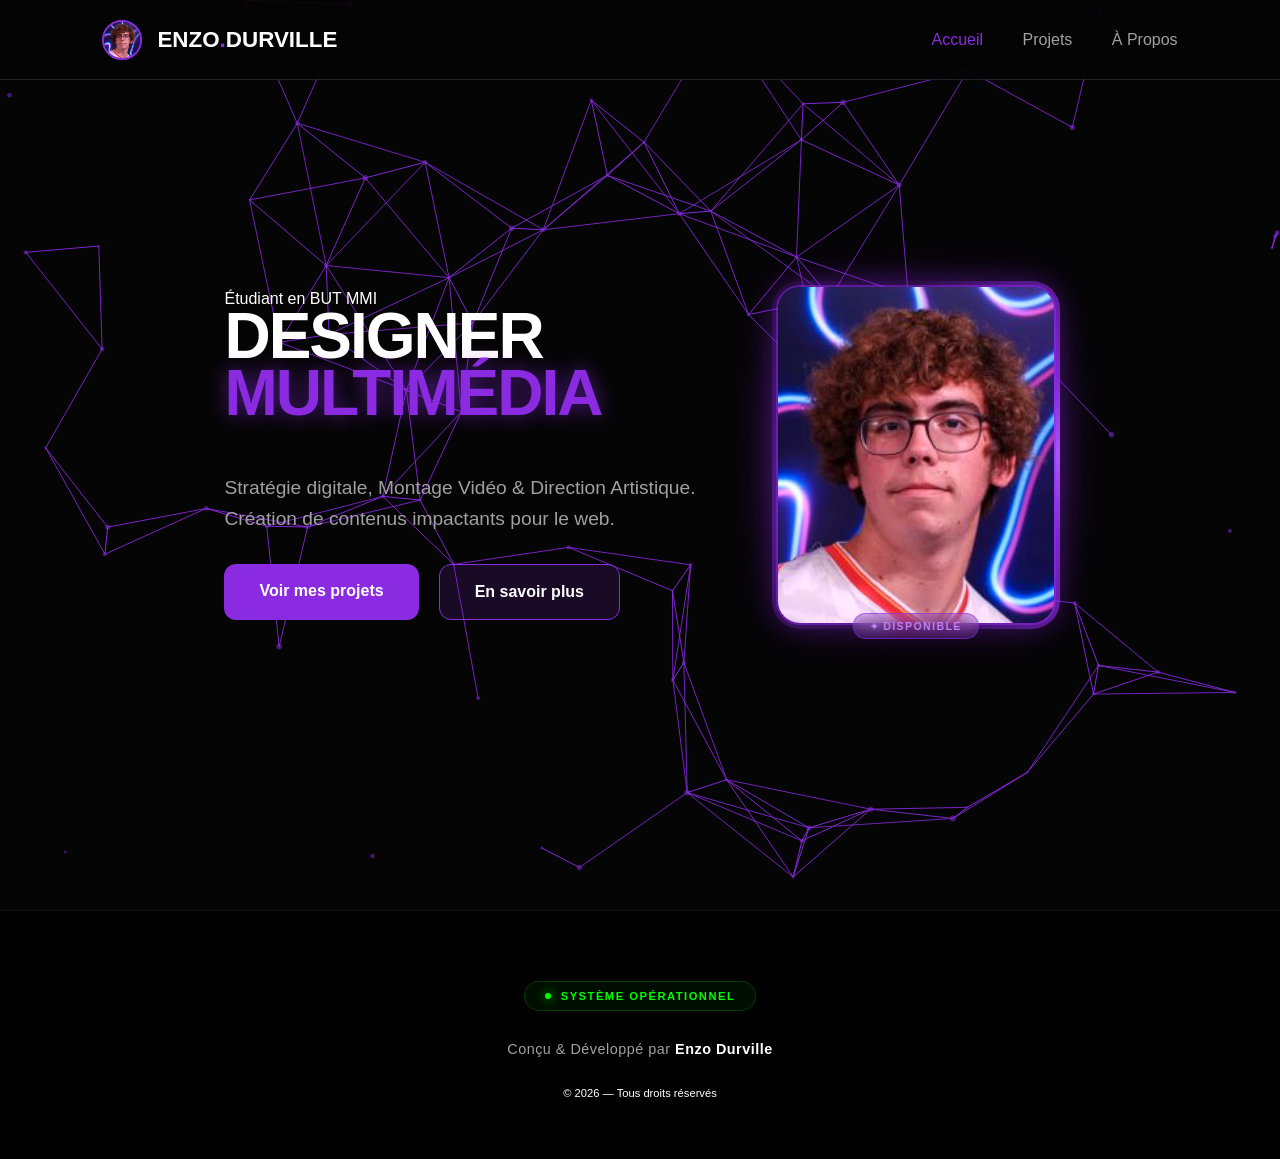
<file: index.html>
<!DOCTYPE html>
<html lang="fr">
<head>
    <meta charset="UTF-8">
    <title>Enzo Durville | Designer Multimédia</title>
    <link rel="stylesheet" href="style.css">
    
    <meta charset="UTF-8">

    <meta name="viewport" content="width=device-width, initial-scale=1.0">

    <meta name="description" content="Mon portfolio">

    <style>
        
        .hero-layout {
            height: 70vh;
            display: flex;
            align-items: center;
            justify-content: center;
            gap: 80px;
        }

        .hero-text {
            display: flex;
            flex-direction: column;
            align-items: flex-start;
            text-align: left;
        }

        .hero-text p {
            color: var(--text-dim);
            margin: 30px 0;
            font-size: 1.2rem;
            max-width: 520px;
            line-height: 1.6;
        }

        .hero-text .btn-group {
            display: flex;
            gap: 20px;
        }

        /* --- PHOTO GLOW --- */
        .hero-photo-wrapper {
            position: relative;
            flex-shrink: 0;
        }

        /* Halo animé derrière la photo */
        .hero-photo-wrapper::before {
            content: '';
            position: absolute;
            inset: -18px;
            border-radius: 32px;
            background: radial-gradient(circle, rgba(138, 43, 226, 0.55) 0%, rgba(138, 43, 226, 0.15) 55%, transparent 75%);
            filter: blur(18px);
            animation: pulseGlow 3s ease-in-out infinite;
            z-index: 0;
        }

        /* Anneau violet tournant */
        .hero-photo-wrapper::after {
            content: '';
            position: absolute;
            inset: -4px;
            border-radius: 28px;
            background: conic-gradient(
                from 0deg,
                transparent 0deg,
                rgba(138, 43, 226, 0.9) 60deg,
                rgba(180, 100, 255, 1) 90deg,
                rgba(138, 43, 226, 0.9) 120deg,
                transparent 180deg,
                rgba(138, 43, 226, 0.4) 240deg,
                transparent 360deg
            );
            animation: spinRing 4s linear infinite;
            z-index: 0;
        }

        .hero-photo {
            position: relative;
            z-index: 1;
            width: 280px;
            height: 340px;
            object-fit: cover;
            border-radius: 24px;
            border: 2px solid rgba(138, 43, 226, 0.6);
            display: block;
            /* Légère lueur interne sur la photo elle-même */
            box-shadow:
                0 0 30px rgba(138, 43, 226, 0.4),
                0 0 60px rgba(138, 43, 226, 0.15),
                inset 0 0 20px rgba(138, 43, 226, 0.05);
            filter: brightness(1.05) contrast(1.05);
        }

        /* Petit badge flottant */
        .hero-photo-badge {
            position: absolute;
            bottom: -14px;
            left: 50%;
            transform: translateX(-50%);
            z-index: 2;
            background: rgba(138, 43, 226, 0.2);
            border: 1px solid rgba(138, 43, 226, 0.6);
            backdrop-filter: blur(10px);
            padding: 6px 16px;
            border-radius: 50px;
            font-size: 0.65rem;
            font-weight: 700;
            letter-spacing: 1.5px;
            text-transform: uppercase;
            color: #c084fc;
            white-space: nowrap;
        }

        @keyframes pulseGlow {
            0%, 100% { opacity: 0.7; transform: scale(1); }
            50%       { opacity: 1;   transform: scale(1.06); }
        }

        @keyframes spinRing {
            from { transform: rotate(0deg); }
            to   { transform: rotate(360deg); }
        }

        /* --- RESPONSIVE --- */
        @media (max-width: 900px) {
            .hero-layout {
                flex-direction: column-reverse;
                height: auto;
                padding-top: 20px;
                gap: 40px;
                text-align: center;
            }
            .hero-text { align-items: center; }
            .hero-text p { font-size: 1rem; }
            .hero-photo { width: 200px; height: 240px; }
        }
    </style>
</head>
<body>
   <canvas id="bg-canvas"></canvas>

   <nav>
    <div class="nav-container-left">
        <img src="moi.jpg" alt="Enzo Durville" class="nav-author-img">
        <div class="logo">ENZO<span>.</span>DURVILLE</div>
    </div>
    
    <div class="menu-toggle" id="mobile-menu">
        <span class="bar"></span>
        <span class="bar"></span>
        <span class="bar"></span>
    </div>

    <div class="nav-links">
        <a href="index.html" class="active" id="nav-home">Accueil</a>
        <a href="projets.html" id="nav-projects">Projets</a>
        <a href="a-propos.html" id="nav-about">À Propos</a>
    </div>
</nav>

    <main class="container">
        <div class="hero-layout">

            <!-- TEXTE GAUCHE -->
            <div class="hero-text">
                <span class="section-tag">Étudiant en BUT MMI</span>

                <h1 class="big-title">
                    Designer <br>
                    <span class="purple-glow">Multimédia</span>
                </h1>

                <p>
                    Stratégie digitale, Montage Vidéo & Direction Artistique.<br>
                    Création de contenus impactants pour le web.
                </p>

                <div class="btn-group">
                    <a href="projets.html" class="btn-open" style="width:auto; padding:18px 35px; margin-top:0;">
                        Voir mes projets
                    </a>
                    <a href="a-propos.html" class="btn-open" style="width:auto; padding:18px 35px; margin-top:0; background:rgba(138,43,226,0.15); border:1px solid var(--accent);">
                        En savoir plus
                    </a>
                </div>
            </div>

            <!-- PHOTO DROITE avec GLOW -->
            <div class="hero-photo-wrapper">
                <img src="moi.jpg" alt="Enzo Durville" class="hero-photo">
                <span class="hero-photo-badge">✦ Disponible</span>
            </div>

        </div>
    </main>

<footer>
    <div class="footer-vertical-container">
        <div class="footer-status-badge">
            <span class="status-dot"></span>
            <span class="status-text">Système Opérationnel</span>
        </div>
        <p class="footer-credit">Conçu & Développé par <strong>Enzo Durville</strong></p>
        <p class="copyright">© 2026 — Tous droits réservés</p>
    </div>
</footer>
    <script src="script.js"></script>
</body>
</html>
</file>
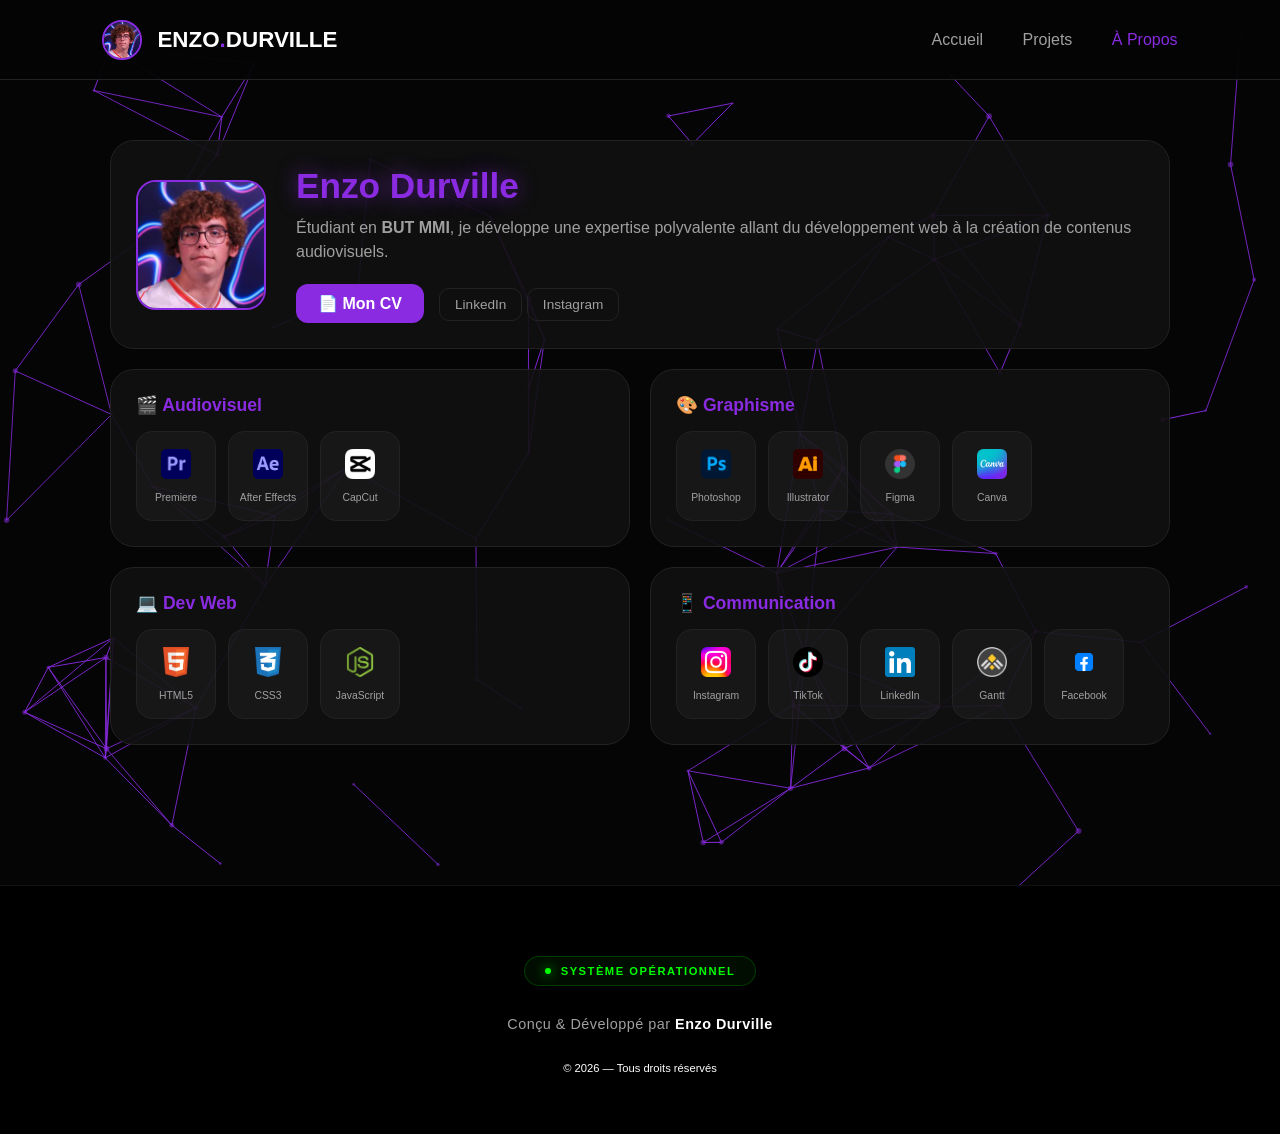
<file: a-propos.html>
<!DOCTYPE html>
<html lang="fr">
<head>
    <meta charset="UTF-8">
    <meta name="viewport" content="width=device-width, initial-scale=1.0">
    <title>À Propos | Enzo Durville</title>
    <meta name="description" content="Découvrez le profil d'Enzo Durville, étudiant en BUT MMI, spécialisé en développement web, création audiovisuelle, graphisme et communication digitale.">
    <link rel="stylesheet" href="style.css">
</head>
<body>
    <canvas id="bg-canvas"></canvas>

    <nav>
        <div class="nav-container-left">
            <img src="moi.jpg" alt="Enzo Durville - Photo de profil miniature" class="nav-author-img">
            <div class="logo">ENZO<span>.</span>DURVILLE</div>
        </div>
        <div class="nav-links">
            <a href="index.html">Accueil</a>
            <a href="projets.html">Projets</a>
            <a href="a-propos.html" class="active">À Propos</a>
        </div>
    </nav>

    <main class="container">
        <div class="bento-grid">
            
            <div class="bento-item col-4">
                <div class="bio-content">
                    <img src="moi.jpg" class="profile-photo" alt="Portrait de Enzo Durville - Étudiant en BUT MMI">
                    <div>
                        <h2 class="purple-glow" style="font-size: 2.2rem;">Enzo Durville</h2>
                        <p style="color: var(--text-dim); margin-top: 10px; line-height: 1.5;">
                            Étudiant en <b>BUT MMI</b>, je développe une expertise polyvalente allant du développement web à la création de contenus audiovisuels.
                        </p>
                        <div class="bio-actions">
                            <a href="CV_Enzo_Durville.pdf" class="cv-button" download>📄 Mon CV</a>
                            <div class="bio-socials">
                                <a href="https://www.linkedin.com/in/enzo-durville-2365353ab/" target="_blank">LinkedIn</a>
                                <a href="https://www.instagram.com/durvilleenzo/" target="_blank">Instagram</a>
                            </div>
                        </div>
                    </div>
                </div>
            </div>

            <div class="bento-item col-2">
                <h3 style="color: var(--accent); font-size: 1.1rem; margin-bottom: 10px;">🎬 Audiovisuel</h3>
                <div class="soft-grid">
                    <div class="soft-card"><img src="images/logo-pr.png" alt="Logo de Adobe Premiere Pro"><span>Premiere</span></div>
                    <div class="soft-card"><img src="images/logo-ae.png" alt="Logo de Adobe After Effects"><span>After Effects</span></div>
                    <div class="soft-card"><img src="images/logo-capcut.png" alt="Logo de CapCut"><span>CapCut</span></div>
                </div>
            </div>

            <div class="bento-item col-2">
                <h3 style="color: var(--accent); font-size: 1.1rem; margin-bottom: 10px;">🎨 Graphisme</h3>
                <div class="soft-grid">
                    <div class="soft-card"><img src="images/logo-ps.png" alt="Logo de Adobe Photoshop"><span>Photoshop</span></div>
                    <div class="soft-card"><img src="images/logo-ai.png" alt="Logo de Adobe Illustrator"><span>Illustrator</span></div>
                    <div class="soft-card"><img src="images/logo-figma.png" alt="Logo de Figma"><span>Figma</span></div>
                    <div class="soft-card"><img src="images/logo-canva.png" alt="Logo de Canva"><span>Canva</span></div>
                </div>
            </div>

            <div class="bento-item col-2">
                <h3 style="color: var(--accent); font-size: 1.1rem; margin-bottom: 10px;">💻 Dev Web</h3>
                <div class="soft-grid">
                    <div class="soft-card"><img src="images/logo-html.png" alt="Logo de HTML5"><span>HTML5</span></div>
                    <div class="soft-card"><img src="images/logo-css.png" alt="Logo de CSS3"><span>CSS3</span></div>
                    <div class="soft-card"><img src="images/logo-js.png" alt="Logo de JavaScript"><span>JavaScript</span></div>
                </div>
            </div>

            <div class="bento-item col-2">
                <h3 style="color: var(--accent); font-size: 1.1rem; margin-bottom: 10px;">📱 Communication</h3>
                <div class="soft-grid">
                    <div class="soft-card"><img src="images/logo-insta.png" alt="Logo d'Instagram"><span>Instagram</span></div>
                    <div class="soft-card"><img src="images/logo-tiktok.png" alt="Logo de TikTok"><span>TikTok</span></div>
                    <div class="soft-card"><img src="images/logo-linkedin.png" alt="Logo de LinkedIn"><span>LinkedIn</span></div>
                    <div class="soft-card"><img src="images/logo-gantt.png" alt="Icône de gestion de projet - Diagramme de Gantt"><span>Gantt</span></div>
                    <div class="soft-card"><img src="images/logo-facebook.png" alt="Logo de Facebook"><span>Facebook</span></div>
                </div>
            </div>

        </div>
    </main>

    <footer>
        <div class="footer-vertical-container">
            <div class="footer-status-badge">
                <span class="status-dot"></span>
                <span class="status-text">Système Opérationnel</span>
            </div>
            <p class="footer-credit">Conçu & Développé par <strong>Enzo Durville</strong></p>
            <p class="copyright">© 2026 — Tous droits réservés</p>
        </div>
    </footer>
    <script src="script.js"></script>
</body>
</html>
</file>
<file: style.css>
/* --- VARIABLES ET THÈME --- */
:root {
    --bg: #050505;
    --card-bg: rgba(17, 17, 17, 0.9);
    --accent: #8a2be2; 
    --text: #ffffff;
    --text-dim: #a0a0a0;
    --border: #222222;
    --font-main: 'Inter', -apple-system, sans-serif;
}

/* --- RESET ET BASE --- */
* { margin: 0; padding: 0; box-sizing: border-box; }
body { 
    background-color: var(--bg); 
    color: var(--text); 
    font-family: var(--font-main);
    overflow-x: hidden;
    min-height: 100vh;
}

#bg-canvas {
    position: fixed; top: 0; left: 0; width: 100%; height: 100%;
    z-index: -1; background: var(--bg);
}

/* --- NAVIGATION --- */
nav {
    display: flex; justify-content: space-between; align-items: center;
    padding: 0 8%; height: 80px; position: fixed; width: 100%; top: 0; z-index: 1000;
    background: rgba(5, 5, 5, 0.85); backdrop-filter: blur(20px); border-bottom: 1px solid var(--border);
}

.nav-container-left { display: flex; align-items: center; gap: 15px; }
.nav-author-img { width: 40px; height: 40px; border-radius: 50%; border: 2px solid var(--accent); object-fit: cover; }
.logo { font-size: 1.4rem; font-weight: 800; }
.logo span { color: var(--accent); }

.nav-links a { 
    text-decoration: none; color: var(--text-dim); margin-left: 35px; 
    transition: 0.3s; font-weight: 500;
}
.nav-links a.active, .nav-links a:hover { color: var(--accent); }

/* --- CONTENEUR --- */
.container { max-width: 1100px; margin: 0 auto; padding: 140px 20px 60px; }

/* --- TYPOGRAPHIE --- */
.big-title {
    font-size: clamp(2.5rem, 6vw, 4rem); font-weight: 900;
    text-transform: uppercase; line-height: 0.9; letter-spacing: -2px; margin-bottom: 20px;
}
.purple-glow { color: var(--accent); text-shadow: 0 0 20px rgba(138, 43, 226, 0.6); }

/* --- GRILLE BENTO (À PROPOS) --- */
.bento-grid { 
    display: grid; grid-template-columns: repeat(4, 1fr); gap: 20px; 
}
.bento-item { 
    background: var(--card-bg); border: 1px solid var(--border); 
    padding: 25px; border-radius: 24px; transition: 0.4s ease;
}
.bento-item:hover { transform: translateY(-5px); border-color: var(--accent); }

.col-4 { grid-column: span 4; }
.col-2 { grid-column: span 2; } /* Pour mettre 2 blocs côte à côte */

/* Profil & Actions */
.bio-content { display: flex; align-items: center; gap: 30px; }
.profile-photo { width: 130px; height: 130px; border-radius: 20px; border: 2px solid var(--accent); object-fit: cover; }
.bio-actions { margin-top: 20px; display: flex; align-items: center; gap: 15px; flex-wrap: wrap; }

.cv-button {
    background: var(--accent); color: white; text-decoration: none;
    padding: 10px 22px; border-radius: 12px; font-weight: 700;
    display: flex; align-items: center; gap: 8px; transition: 0.3s;
}
.cv-button:hover { background: #a147ff; transform: scale(1.05); }

.bio-socials a {
    color: var(--text-dim); text-decoration: none; font-size: 0.85rem;
    padding: 8px 15px; border: 1px solid var(--border); border-radius: 10px; transition: 0.3s;
}
.bio-socials a:hover { color: var(--accent); border-color: var(--accent); }

/* Logiciels */
.soft-grid { display: flex; flex-wrap: wrap; gap: 12px; margin-top: 15px; }
.soft-card { 
    display: flex; flex-direction: column; align-items: center; justify-content: center;
    background: rgba(255,255,255,0.03); width: 75px; height: 85px; 
    border-radius: 15px; border: 1px solid var(--border);
}
.soft-card img { width: 28px; height: 28px; margin-bottom: 5px; }
.soft-card span { font-size: 0.6rem; color: var(--text-dim); text-align: center; }

/* --- GRILLE PROJETS --- */
.project-grid { 
    display: grid; grid-template-columns: repeat(2, 1fr); gap: 25px; 
}
.project-card { 
    background: var(--card-bg); border: 1px solid var(--border); 
    border-radius: 5px; overflow: hidden; cursor: pointer; transition: 0.4s;
}
.project-card:hover { transform: translateY(-10px); border-color: var(--accent); }
.project-img-container { width: 100%; height: 220px; overflow: hidden; }
.project-img { width: 100%; height: 100%; object-fit: cover; }

/* --- MODALE PROJETS --- */
.modal {
    display: none; position: fixed; z-index: 2000; left: 0; top: 0;
    width: 100%; height: 100%; background: rgba(0,0,0,0.9); align-items: center; justify-content: center;
}
.modal-content {
    background: #111; width: 90%; max-width: 900px; border-radius: 30px;
    padding: 40px; position: relative; border: 1px solid var(--border);
}
.close-btn { position: absolute; right: 25px; top: 20px; font-size: 30px; cursor: pointer; }
.modal-body { display: flex; gap: 30px; }
.modal-left { flex: 1.5; }
.modal-right { flex: 1; display: flex; flex-direction: column; gap: 20px; }
#modalImg { width: 100%; border-radius: 15px; margin-top: 20px; border: 1px solid var(--border); }

.project-info-box { background: #181818; padding: 20px; border-radius: 20px; }
.info-item { margin-bottom: 15px; }
.info-label { display: block; color: var(--accent); font-size: 0.7rem; font-weight: bold; text-transform: uppercase; }

.btn-open {
    display: inline-block; background: var(--accent); color: white;
    padding: 15px; border-radius: 12px; text-align: center; text-decoration: none; font-weight: bold;
}

/* --- FOOTER --- */
footer { margin-top: 50px; padding: 40px 0; border-top: 1px solid var(--border); text-align: center; }
.footer-status-container { display: flex; justify-content: center; align-items: center; gap: 10px; margin-top: 10px; }
.status-dot { height: 8px; width: 8px; background: #00ff00; border-radius: 50%; box-shadow: 0 0 8px #00ff00; }

/* --- MENU MOBILE --- */
.menu-toggle { display: none; flex-direction: column; cursor: pointer; gap: 5px; }
.bar { width: 25px; height: 3px; background: white; border-radius: 2px; transition: 0.3s; }

@media (max-width: 768px) {
    .menu-toggle { display: flex; }
    .nav-links {
        display: none; position: absolute; top: 80px; left: 0; width: 100%;
        background: rgba(5,5,5,0.95); flex-direction: column; padding: 20px; text-align: center;
    }
    .nav-links.active { display: flex; }
    .nav-links a { margin: 15px 0; }
    .bento-grid, .project-grid { grid-template-columns: 1fr; }
    .col-4, .col-2 { grid-column: span 1; }
    .modal-body { flex-direction: column; }
    .bio-content { flex-direction: column; text-align: center; }
}
/* --- FOOTER VERTICAL ET CENTRÉ --- */
footer {
    background-color: #000000; /* Fond noir pur */
    padding: 60px 20px;
    border-top: 1px solid #111;
    width: 100%;
    margin-top: 80px;
}

.footer-vertical-container {
    max-width: 600px;
    margin: 0 auto;
    display: flex;
    flex-direction: column; /* Aligne les éléments verticalement */
    align-items: center;    /* Centre horizontalement */
    justify-content: center;
    gap: 20px;              /* Espace entre chaque ligne */
    text-align: center;
}

.footer-logo {
    font-size: 1.2rem;
    font-weight: 800;
    letter-spacing: 2px;
}

.footer-credit {
    color: var(--text-dim);
    font-size: 0.9rem;
    letter-spacing: 0.5px;
}

.footer-credit strong {
    color: var(--text);
}

/* --- BADGE STATUT VERTICAL --- */
.footer-status-badge {
    display: flex;
    align-items: center;
    gap: 10px;
    background: rgba(0, 255, 0, 0.05); /* Très léger fond vert */
    padding: 8px 20px;
    border-radius: 50px;
    border: 1px solid rgba(0, 255, 0, 0.2);
    margin: 10px 0;
}

.status-dot {
    height: 6px;
    width: 6px;
    background-color: #00ff00;
    border-radius: 50%;
    box-shadow: 0 0 12px #00ff00;
}

.status-text {
    font-size: 0.7rem;
    color: #00ff00;
    font-weight: 700;
    text-transform: uppercase;
    letter-spacing: 1.5px;
    animation: glow-simple 2.5s infinite ease-in-out;
}

.copyright {
    font-size: 0.7rem;
    color: white;
    margin-top: 10px;
}

/* Animation douce de lueur */
@keyframes glow-simple {
    0%, 100% { opacity: 1; text-shadow: 0 0 5px rgba(0, 255, 0, 0.2); }
    50% { opacity: 0.7; text-shadow: 0 0 15px rgba(0, 255, 0, 0.5); }
}

/* --- ADAPTATION MOBILE --- */
@media (max-width: 480px) {
    footer {
        padding: 40px 20px;
    }
    .footer-credit {
        font-size: 0.8rem;
    }
}
/* --- COMPÉTENCES / LOGICIELS --- */
.soft-grid {
    display: flex;
    flex-wrap: wrap;
    gap: 12px;
}

.soft-card {
    display: flex;
    flex-direction: column;
    align-items: center;
    justify-content: center;
    background: rgba(255, 255, 255, 0.03);
    width: 80px;
    height: 90px;
    border-radius: 16px;
    border: 1px solid var(--border);
    transition: all 0.4s cubic-bezier(0.175, 0.885, 0.32, 1.275); /* Animation rebondie */
    cursor: default;
}

/* NOUVEL EFFET HOVER SUR LES ICONES */
.soft-card:hover {
    background: rgba(138, 43, 226, 0.1); /* Fond violet très léger */
    border-color: var(--accent);       /* Bordure violette */
    transform: translateY(-5px) scale(1.1); /* Monte et grossit */
    box-shadow: 0 10px 20px rgba(138, 43, 226, 0.3); /* Lueur violette */
}

.soft-card img {
    width: 30px;
    height: 30px;
    object-fit: contain;
    transition: transform 0.3s ease;
}

.soft-card:hover img {
    transform: rotate(5deg); /* Petite rotation de l'icône au survol */
}

.soft-card span {
    font-size: 0.65rem;
    color: var(--text-dim);
    margin-top: 8px;
    text-align: center;
    font-weight: 500;
}

.soft-card:hover span {
    color: #ffffff; /* Texte devient blanc pur au survol */
}
</file>
